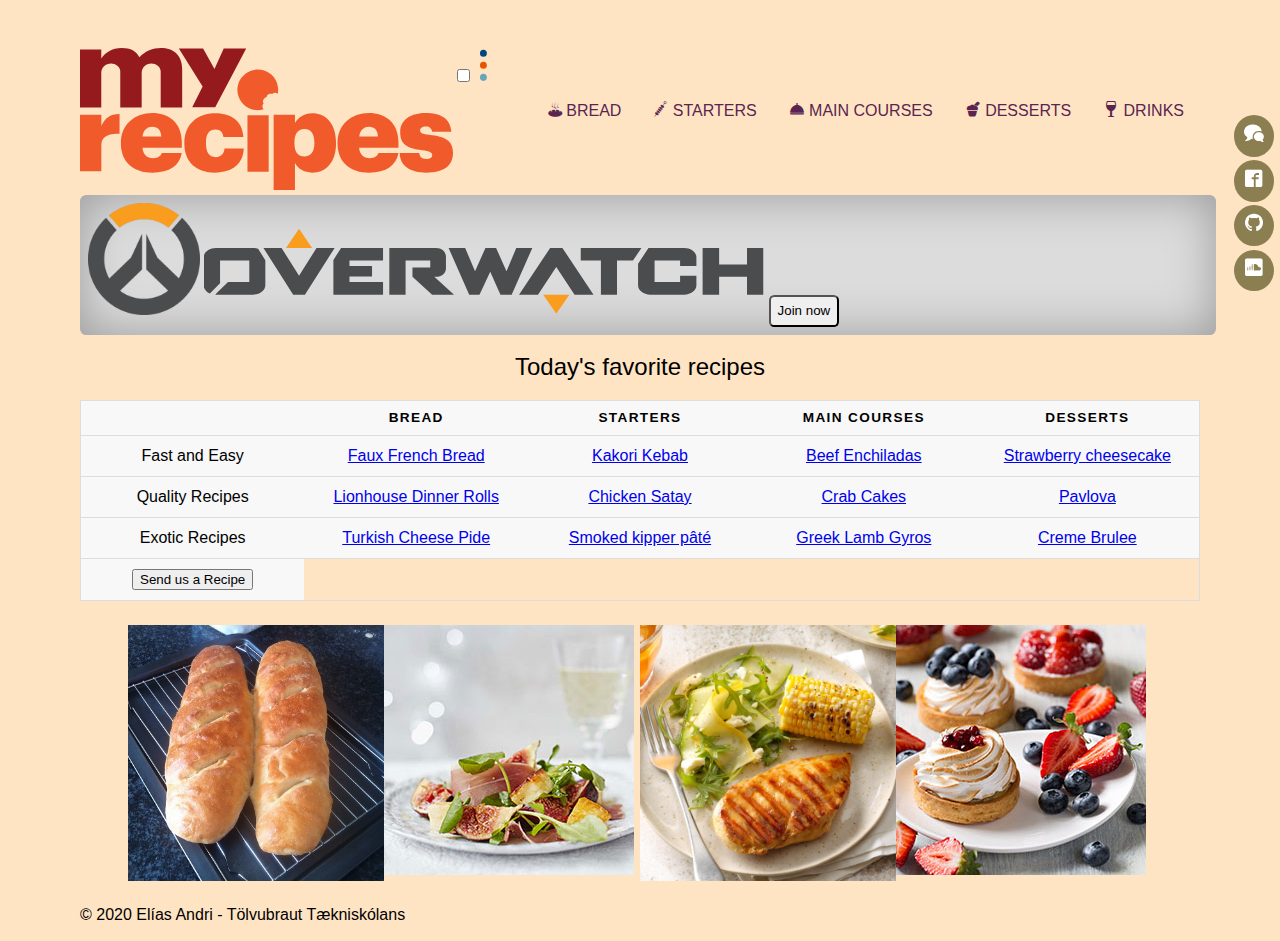
<file: index.html>
<!DOCTYPE html>
<html lang="is">
<head>
    <meta charset="UTF-8">
    <meta name="viewport" content="width=device-width, initial-scale=1.0">
    <link href="https://fonts.googleapis.com/css?family=EB+Garamond:400,400i,600,600i&display=swap" rel="stylesheet">
    <link rel="stylesheet" href="css/styles.min.css">
    <title>My Recipes</title>
</head>
<body class="container">
    <header class="headcol-2">
        <div>
            <a href="index.html">
                <img src="img/my-recipes.svg">
            </a>
        </div>
        <nav class="topnav">
            <input type="checkbox" id="toggle" class="menuInput">
            <label for="toggle" class="menuLabel"><img src="img/bar.svg"></label>
            <ul class="topmenu">
                <li><a href="bread.html"><span class="icon-bread"></span> Bread</a></li>
                <li><a href="#"><span class="icon-starters"></span> Starters</a></li>
                <li><a href="#"><span class="icon-maincourses"></span> Main Courses</a></li>
                <li><a href="#"> <span class="icon-desserts"></span> Desserts</a></li>
                <li><a href="#"><span class="icon-glass"></span> Drinks</a></li>
            </ul>
        </nav>
    </header>
    <main>
        <section>
            <div class="auglysing">
                
<section class="rammi">
    <a href="https://playoverwatch.com/en-us/" target="_blank" class="auglysing">
        <div class="ad">
            <div class="innihald">
                <img src="img/Overwatch_logo.png" width="10%" id="logo">
                <img src="img/Overwatch_text_logo.svg" width="50%" class="logoTexti">
                <button class="join">Join now</button> 
            </div>
        </div>
    </a>
</section>
            <div>
        </section>
        <section>
            <div>
                <table>
    <caption>Today's favorite recipes</caption>
    <thead>
        <tr> 
            <th scope="col"> </th>
            <th scope="col">Bread</th>
            <th scope="col">Starters</th>
            <th scope="col">Main Courses</th>
            <th scope="col">Desserts</th>
        </tr>
    </thead>
    <tfoot>
        <tr>
            <td>
                <form action="form.html">
                    <input type="submit" value="Send us a Recipe" />
                </form>
            </td>
        </tr>
    </tfoot>
    <tbody>
        <tr>
            <td scope="row" data-label="Önn">Fast and Easy</td>
            <td data-label="Bread"><a href="posts/french-bread.html" target="_blank">Faux French Bread</a></td>
            <td data-label="Starters"><a href="#" target="_blank">Kakori Kebab</a></td>
            <td data-label="Main Courses"><a href="#" target="_blank">Beef Enchiladas</a></td>
            <td data-label="Desserts"><a href="#" target="_blank">Strawberry cheesecake</a></td>
        </tr>
        <tr>
            <td scope="row" data-label="Önn">Quality Recipes</td>
            <td data-label="Bread"><a href="posts/lionhouse-rolls.html" target="_blank">Lionhouse Dinner Rolls</a></td>
            <td data-label="Starters"><a href="#" target="_blank">Chicken Satay</a></td>
            <td data-label="Main Courses"><a href="#" target="_blank">Crab Cakes</a></td>
            <td data-label="Desserts"><a href="#" target="_blank">Pavlova</a></td>
        </tr>
        <tr>
            <td scope="row" data-label="Önn">Exotic Recipes</td>
            <td data-label="Bread"><a href="posts/turkish-pide.html" target="_blank">Turkish Cheese Pide</a></td>
            <td data-label="Starters"><a href="#" target="_blank">Smoked kipper pâté</a></td>
            <td data-label="Main Courses"><a href="#" target="_blank">Greek Lamb Gyros</a></td>
            <td data-label="Desserts"><a href="#" target="_blank">Creme Brulee</td>
        </tr>
    </tbody>
</table>
            </div>
        </section>
        <div>
            <figure class="col-4"> 
                <img src="img/front/bread.jpg" title="bread">
                <img src="img/front/FigHamStarter.jpg" title="starters">
                <img src="img/front/Grilled-Buttermilk-Chicken.jpg" title="courses">
                <img src="img/front/desserts-hero.jpg" title="desserts">
            </figure>
        </div>
    </main>
    <footer><p>&copy; 2020 Elías Andri - Tölvubraut Tækniskólans</p></footer>
    <!-- Social Media Buttons -->
<!--input type="checkbox" id="buttToggle" class="buttInput">
<label for="buttToggle" class="buttLabel"> <span class="icon-bubbles4"> </span></label-->
<div class="sMedia">
    <div class="bubbles">
        <a href="https://github.com/EliasHar/" title="EH">
            <span class="icon-bubbles"> </span>
        </a>
    </div>
    <div class="facebook">
        <a href="https://facebook.com" title="Facebook">
            <span class="icon-facebook2"> </span>
        </a> 
    </div>
    <div class="github"> 
        <a href="https://github.com/vefhonnun" title="Github">
            <span class="icon-github"> </span>
        </a>
    </div>
    <div class="soundcloud"> 
        <a href="https://soundcloud.com/" title="Soundcloud">
            <span class="icon-soundcloud2"> </span>
        </a>
    </div>
</div>
</body>
</html>
</file>
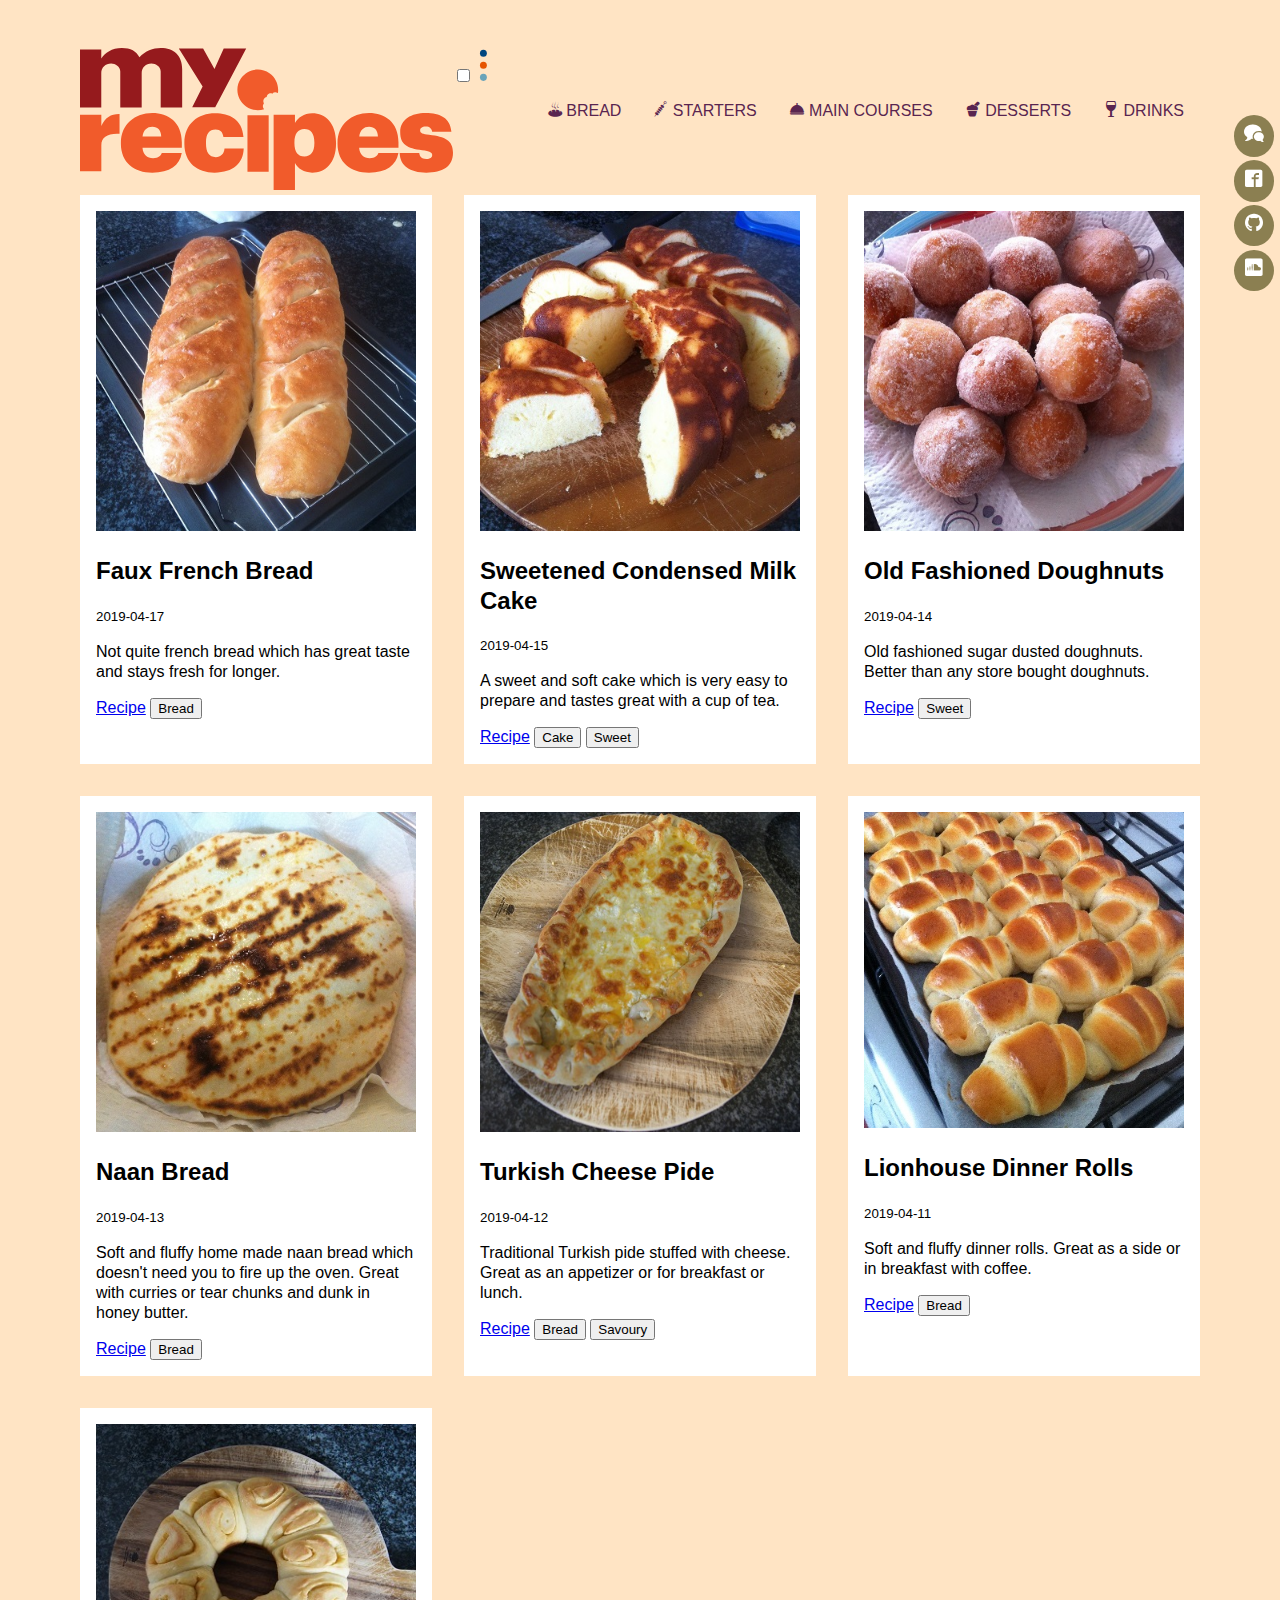
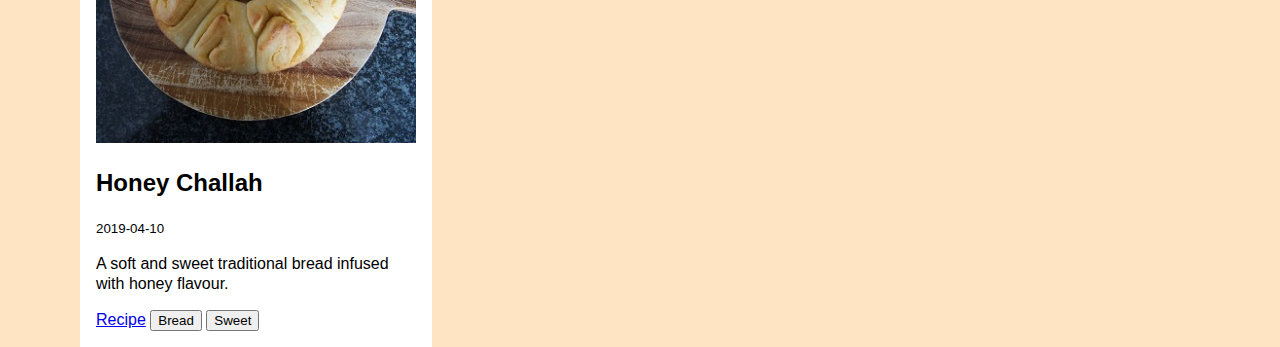
<file: bread.html>
<!DOCTYPE html>
<html lang="is">
<head>
    <meta charset="UTF-8">
    <meta name="viewport" content="width=device-width, initial-scale=1.0">
    <meta http-equiv="X-UA-Compatible" content="ie=edge">
    <!--link rel="stylesheet" href="https://cdn.jsdelivr.net/npm/picnic@6.5.0/picnic.min.css"-->
    <link href="https://fonts.googleapis.com/css?family=EB+Garamond:400,400i,600,600i&display=swap" rel="stylesheet">
    <link rel="stylesheet" href="css/styles.min.css">
    <title>My Recipes</title>
</head>
<body class="container">
    <header class="headcol-2">
        <div>
            <a href="index.html">
                <img src="img/my-recipes.svg">
            </a>
        </div>
        <nav class="topnav">
            <input type="checkbox" id="toggle" class="menuInput">
            <label for="toggle" class="menuLabel"><img src="img/bar.svg"></label>
            <ul class="topmenu">
                <li><a href="bread.html" class="virkur"><span class="icon-bread"></span> Bread</a></li>
                <li><a href="#"><span class="icon-starters"></span> Starters</a></li>
                <li><a href="#"><span class="icon-maincourses"></span> Main Courses</a></li>
                <li><a href="#"> <span class="icon-desserts"></span> Desserts</a></li>
                <li><a href="#"><span class="icon-glass"></span> Drinks</a></li>
            </ul>
        </nav>
    </header>
    
<main class="col-3">

    <div class="stretch">
        <article class="card">
            <header>
                <img src="img/bread.jpg">
            </header>
            <main>
                <h2>Faux French Bread</h2>
                <small>2019-04-17</small>
                <p>Not quite french bread which has great taste and stays fresh for longer.</p>
                <a class="mybutt" href="posts/french-bread.html">Recipe</a>
                
                
                    <button class="mytag">Bread</button>
                
            </main>
        </article>
    </div>

    <div class="stretch">
        <article class="card">
            <header>
                <img src="img/cond-milk-cake.jpg">
            </header>
            <main>
                <h2>Sweetened Condensed Milk Cake</h2>
                <small>2019-04-15</small>
                <p>A sweet and soft cake which is very easy to prepare and tastes great with a cup of tea.</p>
                <a class="mybutt" href="posts/condensed-milk-cake.html">Recipe</a>
                
                
                    <button class="mytag">Cake</button>
                
                    <button class="mytag"> Sweet</button>
                
            </main>
        </article>
    </div>

    <div class="stretch">
        <article class="card">
            <header>
                <img src="img/doughnuts.jpg">
            </header>
            <main>
                <h2>Old Fashioned Doughnuts</h2>
                <small>2019-04-14</small>
                <p>Old fashioned sugar dusted doughnuts. Better than any store bought doughnuts.</p>
                <a class="mybutt" href="posts/doughnuts.html">Recipe</a>
                
                
                    <button class="mytag">Sweet</button>
                
            </main>
        </article>
    </div>

    <div class="stretch">
        <article class="card">
            <header>
                <img src="img/naan.jpg">
            </header>
            <main>
                <h2>Naan Bread</h2>
                <small>2019-04-13</small>
                <p>Soft and fluffy home made naan bread which doesn't need you to fire up the oven. Great with curries or tear chunks and dunk in honey butter.</p>
                <a class="mybutt" href="posts/naan.html">Recipe</a>
                
                
                    <button class="mytag">Bread</button>
                
            </main>
        </article>
    </div>

    <div class="stretch">
        <article class="card">
            <header>
                <img src="img/pide.jpg">
            </header>
            <main>
                <h2>Turkish Cheese Pide</h2>
                <small>2019-04-12</small>
                <p>Traditional Turkish pide stuffed with cheese. Great as an appetizer or for breakfast or lunch.</p>
                <a class="mybutt" href="posts/turkish-pide.html">Recipe</a>
                
                
                    <button class="mytag">Bread</button>
                
                    <button class="mytag"> Savoury</button>
                
            </main>
        </article>
    </div>

    <div class="stretch">
        <article class="card">
            <header>
                <img src="img/rolls.jpg">
            </header>
            <main>
                <h2>Lionhouse Dinner Rolls</h2>
                <small>2019-04-11</small>
                <p>Soft and fluffy dinner rolls. Great as a side or in breakfast with coffee.</p>
                <a class="mybutt" href="posts/lionhouse-rolls.html">Recipe</a>
                
                
                    <button class="mytag">Bread</button>
                
            </main>
        </article>
    </div>

    <div class="stretch">
        <article class="card">
            <header>
                <img src="img/challah.jpg">
            </header>
            <main>
                <h2>Honey Challah</h2>
                <small>2019-04-10</small>
                <p>A soft and sweet traditional bread infused with honey flavour.</p>
                <a class="mybutt" href="posts/honey-challah.html">Recipe</a>
                
                
                    <button class="mytag">Bread</button>
                
                    <button class="mytag"> Sweet</button>
                
            </main>
        </article>
    </div>

</main>

    <!-- Social Media Buttons -->
<!--input type="checkbox" id="buttToggle" class="buttInput">
<label for="buttToggle" class="buttLabel"> <span class="icon-bubbles4"> </span></label-->
<div class="sMedia">
    <div class="bubbles">
        <a href="https://github.com/EliasHar/" title="EH">
            <span class="icon-bubbles"> </span>
        </a>
    </div>
    <div class="facebook">
        <a href="https://facebook.com" title="Facebook">
            <span class="icon-facebook2"> </span>
        </a> 
    </div>
    <div class="github"> 
        <a href="https://github.com/vefhonnun" title="Github">
            <span class="icon-github"> </span>
        </a>
    </div>
    <div class="soundcloud"> 
        <a href="https://soundcloud.com/" title="Soundcloud">
            <span class="icon-soundcloud2"> </span>
        </a>
    </div>
</div>
</body>
</html>
</file>
<file: css/styles.min.css>
body{background-color:bisque}.mybutton{background:#ff7777;font-size:0.75em}.card{background-color:#fff;border-radius:-5px 10px 10 px;padding:1em}img{max-width:100%;height:auto}.stretch{display:-ms-grid;display:grid;-webkit-box-align:stretch;-ms-flex-align:stretch;align-items:stretch}.topmenu a{display:block;padding:.9em 1em;color:#592550;text-decoration:none;text-transform:uppercase;text-align:left}.topmenu{display:-webkit-box;display:-ms-flexbox;display:flex;-webkit-box-orient:vertical;-webkit-box-direction:normal;-ms-flex-flow:column;flex-flow:column;-webkit-box-pack:end;-ms-flex-pack:end;justify-content:flex-end;list-style-type:none;margin:0 0 .5em 0;padding:0}#cookie{position:relative;-webkit-animation:cookie 5s infinite;animation:cookie 5s infinite;-webkit-animation-timing-function:linear;animation-timing-function:linear}@-webkit-keyframes cookie{from{-webkit-transform:rotate(0deg);transform:rotate(0deg)}to{-webkit-transform:rotate(360deg);transform:rotate(360deg)}}@keyframes cookie{from{-webkit-transform:rotate(0deg);transform:rotate(0deg)}to{-webkit-transform:rotate(360deg);transform:rotate(360deg)}}.topmenu a{display:block;padding:.9em 1em;color:#592550;text-decoration:none;text-transform:uppercase;text-align:left}.topmenu{display:-webkit-box;display:-ms-flexbox;display:flex;-webkit-box-orient:vertical;-webkit-box-direction:normal;-ms-flex-flow:column;flex-flow:column;-webkit-box-pack:end;-ms-flex-pack:end;justify-content:flex-end;list-style-type:none;margin:0 0 .5em 0;padding:0}@media screen and (max-width: 40em){.topmenu{display:block;position:fixed;top:3em;right:-15em;z-index:980;padding:0;margin:0;list-style:none;-webkit-transition:all .5s ease;transition:all .5s ease;background-color:rgba(255,255,255,0.9)}.menuInput{display:none}input[type="checkbox" i]{background-color:initial;cursor:default;-webkit-appearance:checkbox;-webkit-box-sizing:border-box;box-sizing:border-box;margin:3px 3px 3px 4px;padding:initial;border:initial}#input{-webkit-writing-mode:horizontal-tb !important;text-rendering:auto;color:-internal-light-dark-color(black, white);letter-spacing:normal;word-spacing:normal;text-transform:none;text-indent:0px;text-shadow:none;display:inline-block;text-align:start;-webkit-appearance:textfield;background-color:-internal-light-dark-color(white, black);-webkit-rtl-ordering:logical;cursor:text;margin:0em;font:400 13.3333px Arial;padding:1px 0px;border-width:2px;border-style:inset;border-color:initial;-o-border-image:initial;border-image:initial}.menuLabel{position:fixed;bottom:25.5em;right:0;height:1.6em;color:#0B3E7A;font-size:1.5em;text-align:left;padding:.5em;-webkit-transition:all .4s ease;transition:all .4s ease;z-index:999}.menuInput:checked+.menuLabel{-webkit-transform:translate(-23px, -3px) rotate(-90deg);transform:translate(-23px, -3px) rotate(-90deg);-webkit-transition:all .5s ease;transition:all .5s ease}.menuInput:checked ~ .topmenu{position:fixed;top:7em;right:0;z-index:980;-webkit-transition:all .5s ease;transition:all .5s ease}}@media screen and (min-width: 40em){.topmenu{display:-webkit-box;display:-ms-flexbox;display:flex;-webkit-box-orient:horizontal;-webkit-box-direction:normal;-ms-flex-flow:row;flex-flow:row;-webkit-box-pack:end;-ms-flex-pack:end;justify-content:flex-end}}.container{max-width:70em;margin:auto;margin-top:3em}.col-2{display:-ms-grid;display:grid;-ms-grid-columns:1fr;grid-template-columns:1fr}.col-3{display:-ms-grid;display:grid;-ms-grid-columns:1fr;grid-template-columns:1fr}.headcol-2{display:-ms-grid;display:grid;-ms-grid-columns:1fr 2fr;grid-template-columns:1fr 2fr}.col-3-1{display:-ms-grid;display:grid;-ms-grid-columns:3fr 1fr;grid-template-columns:3fr 1fr}.col-4{display:-ms-grid;display:grid;-ms-grid-columns:1fr 1fr 1fr 1fr;grid-template-columns:1fr 1fr 1fr 1fr;padding:0.5em}.ad{display:inline-block;padding:.5em;border-radius:.4em;-webkit-box-shadow:inset 0 0 3em #999;box-shadow:inset 0 0 3em #999;overflow:hidden;width:100%;height:20%;white-space:nowrap;background-color:gainsboro}.innihald{display:inline}.body{background-color:black}#logo{position:relative;-webkit-animation:logo 5000ms infinite;animation:logo 5000ms infinite;-webkit-animation-timing-function:linear;animation-timing-function:linear}@-webkit-keyframes logo{from{-webkit-transform:rotate(360deg);transform:rotate(360deg)}to{-webkit-transform:rotate(0deg);transform:rotate(0deg)}}@keyframes logo{from{-webkit-transform:rotate(360deg);transform:rotate(360deg)}to{-webkit-transform:rotate(0deg);transform:rotate(0deg)}}.join{position:relative;-webkit-animation:kvikun 1s forwards;animation:kvikun 1s forwards;padding:.5em;border-radius:.4em;white-space:nowrap}@-webkit-keyframes kvikun{0%{-webkit-transform:translateY(1em);transform:translateY(1em);right:-5%}100%{-webkit-transform:translateY(-1em);transform:translateY(-1em);right:-5%}}@keyframes kvikun{0%{-webkit-transform:translateY(1em);transform:translateY(1em);right:-5%}100%{-webkit-transform:translateY(-1em);transform:translateY(-1em);right:-5%}}.logoTexti{-webkit-animation:logoTexti 6s forwards;animation:logoTexti 6s forwards;position:relative}@-webkit-keyframes logoTexti{0%{right:-100%}100%{right:-7%}}@keyframes logoTexti{0%{right:-100%}100%{right:-7%}}@media screen and (min-width: 37.5em){.col-2{display:-ms-grid;display:grid;-ms-grid-columns:1fr;grid-template-columns:1fr;grid-gap:2em}.col-3{display:-ms-grid;display:grid;-ms-grid-columns:1fr 1fr;grid-template-columns:1fr 1fr;grid-gap:2em}}@media screen and (min-width: 60em){.col-2{display:-ms-grid;display:grid;-ms-grid-columns:1fr 1fr;grid-template-columns:1fr 1fr;grid-gap:2em}.col-3{display:-ms-grid;display:grid;-ms-grid-columns:1fr 1fr 1fr;grid-template-columns:1fr 1fr 1fr;grid-gap:2em}.col-4{display:-ms-grid;display:grid;-ms-grid-columns:1fr 1fr 1fr 1fr;grid-template-columns:1fr 1fr 1fr 1fr}.col-3-1{display:-ms-grid;display:grid;-ms-grid-columns:3fr 1fr;grid-template-columns:3fr 1fr}}@font-face{font-family:'icomoon';src:url("../fonts/icomoon.eot?4p439f");src:url("../fonts/icomoon.eot?4p439f#iefix") format("embedded-opentype"),url("../fonts/icomoon.ttf?4p439f") format("truetype"),url("../fonts/icomoon.woff?4p439f") format("woff"),url("../fonts/icomoon.svg?4p439f#icomoon") format("svg");font-weight:normal;font-style:normal;font-display:block}[class^="icon-"],[class*=" icon-"]{font-family:'icomoon' !important;font-style:normal;font-weight:normal;font-variant:normal;text-transform:none;line-height:1;-webkit-font-smoothing:antialiased;-moz-osx-font-smoothing:grayscale}.icon-bread:before{content:"\e900"}.icon-desserts:before{content:"\e902"}.icon-maincourses:before{content:"\e903"}.icon-starters:before{content:"\e904"}.icon-home:before{content:"\e901"}.icon-pacman:before{content:"\e916"}.icon-bubbles:before{content:"\e96c"}.icon-glass:before{content:"\e9a0"}.icon-list2:before{content:"\e9bb"}.icon-star-empty:before{content:"\e9d7"}.icon-star-half:before{content:"\e9d8"}.icon-star-full:before{content:"\e9d9"}.icon-heart:before{content:"\e9da"}.icon-happy2:before{content:"\e9e0"}.icon-smile2:before{content:"\e9e2"}.icon-tongue2:before{content:"\e9e4"}.icon-wink2:before{content:"\e9e8"}.icon-checkmark:before{content:"\ea10"}.icon-facebook2:before{content:"\ea91"}.icon-github:before{content:"\eab0"}.icon-soundcloud2:before{content:"\eac4"}.sMedia{display:-webkit-box;display:-ms-flexbox;display:flex;-webkit-box-orient:horizontal;-webkit-box-direction:normal;-ms-flex-flow:row;flex-flow:row;position:relative;-ms-flex-pack:distribute;justify-content:space-around}.sMedia a{display:block;margin:0 .5em;padding:0;text-align:center;color:white;text-decoration:none;font-size:1.1em}.bubbles,.facebook,.github,.soundcloud{position:relative;height:2em;width:2.5em;padding:.8em 0 0 0;border-radius:50%;background-color:#8b7f51;-webkit-transition:width 1s ease;transition:width 1s ease}.bubbles:hover,.facebook:hover,.github:hover,.soundcloud:hover{background-color:#a79a69;-webkit-transition:width 1s ease;transition:width 1s ease}@media screen and (min-width: 60em){.sMedia{display:block;position:fixed;top:7em;right:.4em;height:10em;width:2.5em}.sMedia div{width:2.5em;margin:.2em 0;padding:.6em 0 0 0}.bubbles,.facebook2,.github,.soundcloud2{padding:.6em .6em 0 0}}body{font-family:"Open Sans", sans-serif;line-height:1.25}table{border:1px solid #ccc;border-collapse:collapse;margin:0;padding:0;width:100%;table-layout:fixed}table caption{font-size:1.5em;margin:.5em 0 .75em}table tr{background-color:#f8f8f8;border:1px solid #ddd;padding:.35em}table th,table td{padding:.625em;text-align:center}table th{font-size:.85em;letter-spacing:.1em;text-transform:uppercase}@media screen and (max-width: 600px){table{border:0}table caption{font-size:1.3em}table thead{border:none;clip:rect(0 0 0 0);height:1px;margin:-1px;overflow:hidden;padding:0;position:absolute;width:1px}table tr{border-bottom:3px solid #ddd;display:block;margin-bottom:.625em}table td{border-bottom:1px solid #ddd;display:block;font-size:.8em;text-align:right}table td::before{content:attr(data-label);float:left;font-weight:bold;text-transform:uppercase}table td:last-child{border-bottom:0}}
/*# sourceMappingURL=styles.min.css.map */
</file>
